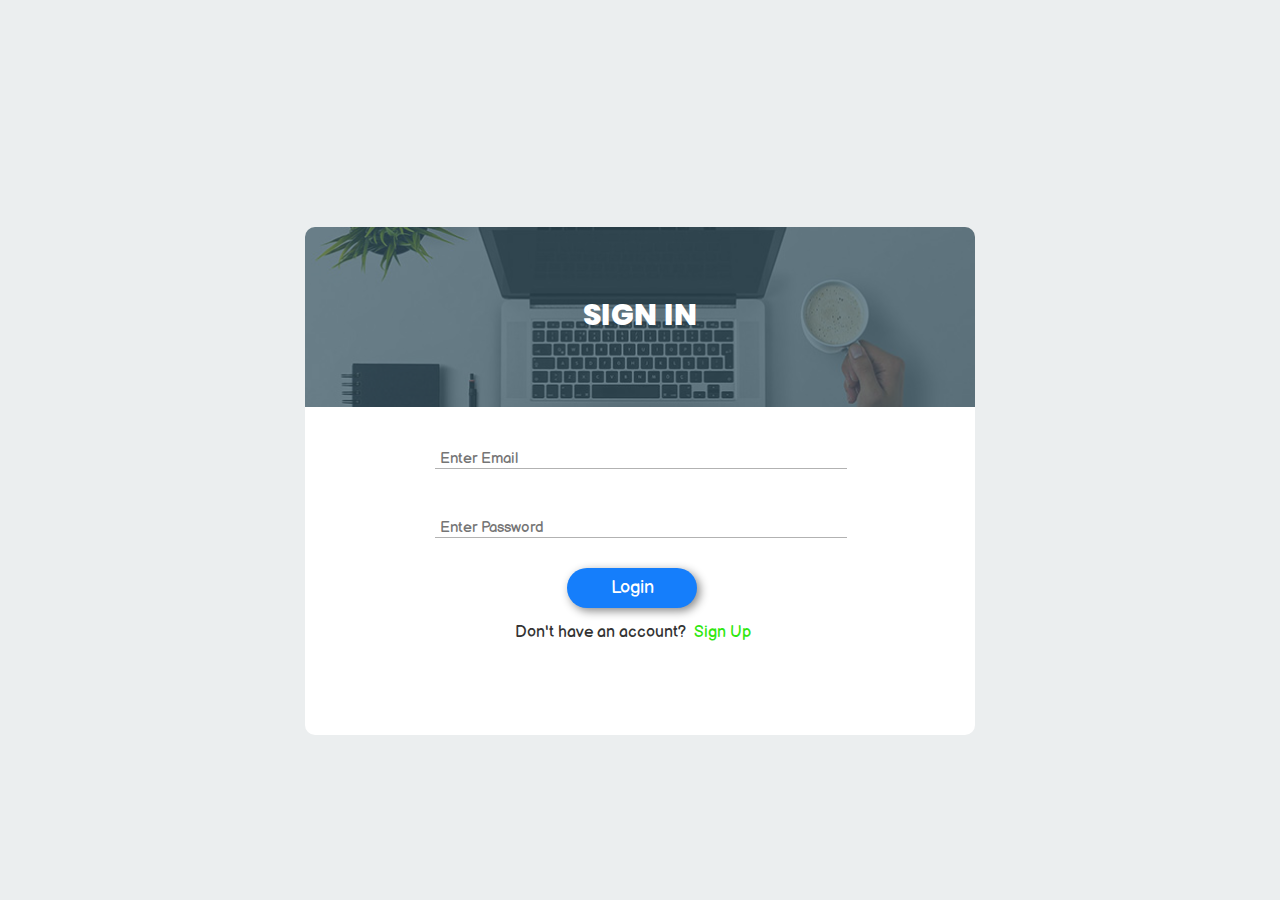
<file: index.html>
<!DOCTYPE html>
<html lang="en">

<head>
    <meta charset="UTF-8">
    <meta name="viewport" content="width=device-width, initial-scale=1.0">
    <link rel="stylesheet" href="css/login.css" />
    <link href="https://fonts.googleapis.com/css2?family=Poppins:wght@400;800&display=swap" rel="stylesheet">
    <link href="https://fonts.googleapis.com/css2?family=Balsamiq+Sans&family=Poppins:wght@400;800&display=swap" rel="stylesheet">
    <title>Home</title>
</head>

<body>
        <div class = "wholebody">
            <div class="navbar"></div>
            <div class="container-login">
                <div class= "wrap-login">
                    <div class = "headerimg">
                        <span>
                            SIGN IN
                        </span>
                    </div>
                    <form class="loginform" action="index.html" method="POST">
                        <div class = "login-input">
                            <input class="input100" type="email" name="email" placeholder="Enter Email" required/>
                        </div>
                        <div class = "login-input">
                            <input class="input100" type="password" name="password" placeholder="Enter Password" required/>
                        </div>
                        <div class="login-btn">
                            <button class="sub-btn" name="submit">Login</button>
                        </div>
                        <div class="txt">
                            Don't have an account?&nbsp
                            <a href="html/register.html" >
                                 Sign Up 
                            </a>
                        </div>
                    </form>
                </div>
            </div>
        </div>
</body>

</html>
</file>
<file: css/login.css>
* {
  box-sizing: border-box;
  padding: 0;
  margin: 0;
}

.wholebody {
  width: 100%;
  margin: 0 auto;
}

.navbar1{
  background-color: #2376ae;
  font-size: 18px;
  width: 100%;
  height: 70px;
  color: white;
  font-family: "Poppins", sans-serif;
  font-weight: 800;
  text-align: center;
}

.logo {
  margin-top: -12px;
  height: 50px;
}

.head1{
  display: inline-block;
  margin-right: -20px;
}

.head{
  display: inline-block;
  font-size: 32px;
  margin-top: 12px;
}

.container-login {
  width: 100%;
  min-height: 100vh;
  display: flex;
  flex-wrap: wrap;
  justify-content: center;
  align-items: center;
  padding: 15px;
  background: #ebeeef;
}

.wrap-login {
  margin-top: 5%;
  width: 670px;
  background: #fff;
  border-radius: 10px;
  overflow: hidden;
  position: relative;
}

.headerimg {
  background-image: url("../web_dev_img/login_img.jpg");
  width: 100%;
  position: relative;
  z-index: 1;
  display: flex;
  flex-wrap: wrap;
  flex-direction: column;
  align-items: center;
  background-repeat: no-repeat;
  background-size: cover;
  background-position: center;
  padding: 70px 15px 74px 15px;
}

.headerimg::before {
  content: "";
  display: block;
  position: absolute;
  z-index: -1;
  width: 100%;
  height: 100%;
  top: 0;
  left: 0;
  background-color: rgba(54, 84, 99, 0.7);
}

.headerimg span {
  font-family: "Poppins", sans-serif;
  font-size: 30px;
  color: #fff;
  line-height: 1.2;
  text-align: center;
  font-weight: 800;
}

.loginform {
  width: 100%;
  display: flex;
  flex-wrap: wrap;
  justify-content: space-between;
  padding: 43px 78px 93px 180px;
}

.login-input {
  margin-left: -50px;
  width: 100%;
  padding-bottom: 50px;
}

.input100 {
  font-family: "Balsamiq Sans", cursive;
  font-size: 15px;
  color: #555555;
  line-height: 1.2;
  display: block;
  width: 100%;
  background: transparent;
  padding: 0 5px;
  border: 0px;
  border-bottom: 1px solid #b2b2b2;
  outline: none;
}

.login-btn {
  width: 100%;
  display: flex;
  outline: none;
  flex-wrap: wrap;
}

.sub-btn {
  display: flex;
  justify-content: center;
  align-items: center;
  padding: 0px;
  min-width: 130px;
  height: 40px;
  background-color: #157efb;
  border-radius: 25px;
  font-family: "Balsamiq Sans", cursive;
  font-size: 18px;
  margin-left: 20%;
  color: #fff;
  line-height: 1.2;
  outline: none;
  border: none;
  box-shadow: 3px 3px 10px #888888;
  margin-top: -20px;
}

.sub-btn:hover {
  background-color: #333333;
  cursor: pointer;
}

.txt {
  font-family: "Balsamiq Sans", cursive;
  margin-top: 15px;
  margin-left: 30px;
  color: #333333;
}

.txt a {
  text-decoration: none;
  color: #30e710;
}

.txt a:hover {
  text-decoration: underline;
}

.radio-btn {
  cursor: pointer;
  margin-left: 5%;
  color: #555555;
}

.radio-label {
  margin-left: 2%;
  font-family: "Balsamiq Sans", cursive;
  font-size: 15px;
  color: #555555;
}


@media (max-width: 604px) {

  .loginform {
    padding: 43px 15px 57px 125px;
  }

  .sub-btn {
    margin-left: 22%;
  }

  .txt {
    margin-left: 0px;
  }
}

@media (max-width: 470px) {

  .loginform {
    padding: 43px 15px 57px 120px;
  }

  .sub-btn {
    margin-left: 7%;
  }

  .txt {
    margin-left: -10%;
  }

  .radio-btn {
    margin-left: 2%;
    color: #555555;
  }

  .radio-label {
    margin-left: 1%;
    font-size: 13px;
  }
}

@media (max-width: 400px) {
  .loginform {
    padding: 40px 5px 57px 70px;
  }

  .sub-btn {
    margin-left: 15px;
  }

  .txt {
    margin-left: -2px;
    font-size: 13px;
  }

  .radio-btn {
    margin-left: 0px;
    height: 10px;
    width: 10px;
    color: #555555;
  }

  .radio-label {
    margin-left: 1%;
    font-size: 13px;
  }

  .input100 {
    font-size: 13px;
  }
}
</file>
